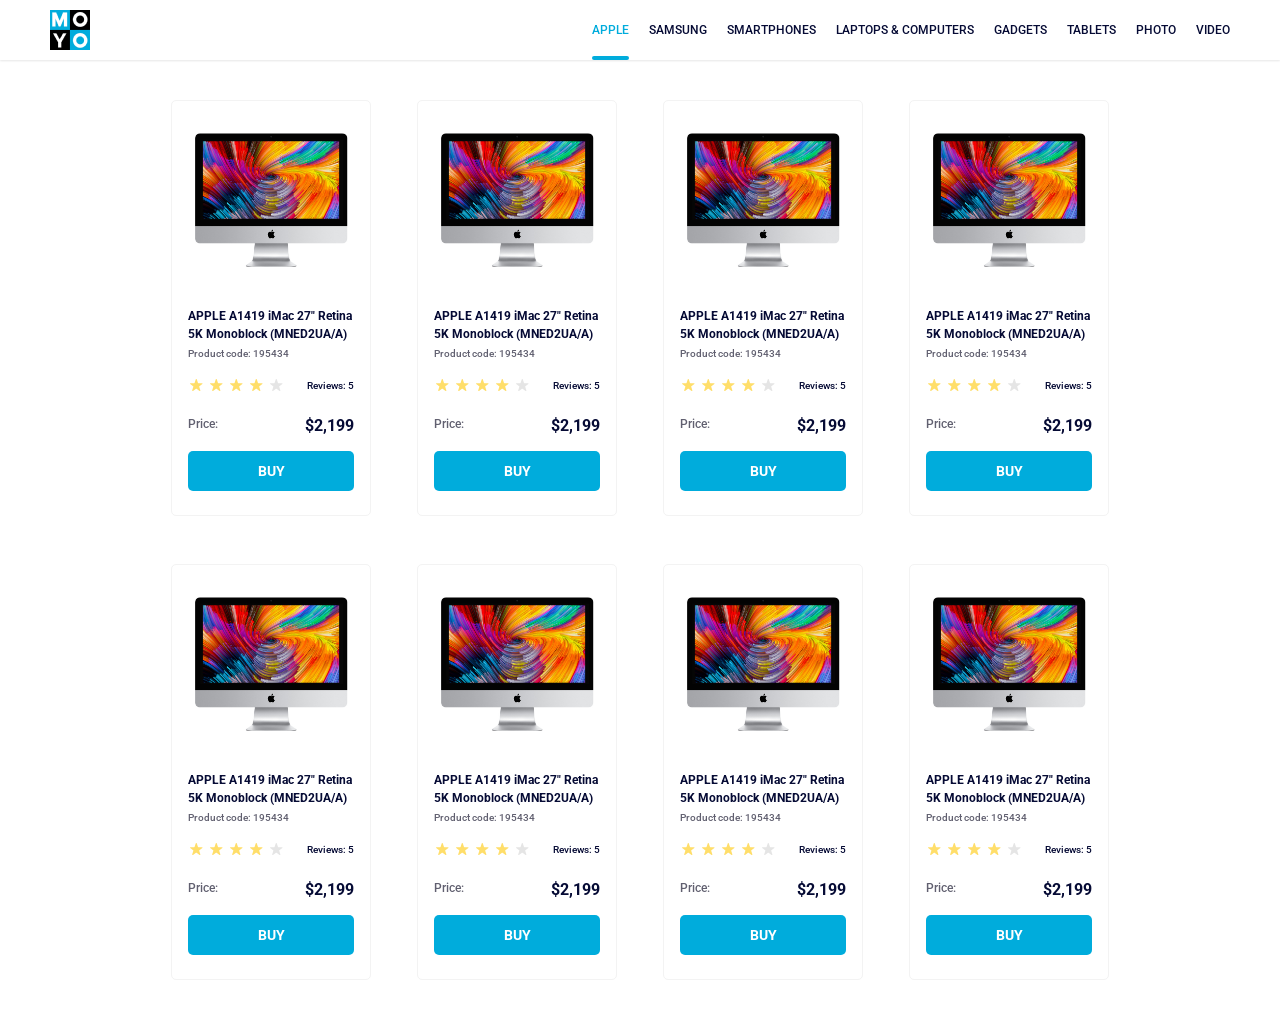
<file: index.html>
<!doctype html><html lang="en"><head><meta charset="utf-8"><meta name="viewport" content="width=device-width, initial-scale=1.0"><title>Catalog</title><link rel="preconnect" href="https://fonts.gstatic.com"><link href="https://fonts.googleapis.com/css2?family=Roboto:wght@400;500;700&display=swap" rel="stylesheet"><link rel="stylesheet" href="index.0c731d14.css"></head><body class="site"> <header> <div class="site__header"> <a class="logo" href="/"> <img class="logo__img" src="logo.eddae0ff.png" alt="Moyo logo"> </a> <nav class="nav" aria-label="Main navigation"> <ul class="nav__list"> <li class="nav__item"> <a class="is-active nav__link" href="#"> Apple </a> </li> <li class="nav__item"> <a class="nav__link" href="#"> Samsung </a> </li> <li class="nav__item"> <a class="nav__link" href="#"> Smartphones </a> </li> <li class="nav__item"> <a class="nav__link" href="#" data-qa="nav-hover"> Laptops &amp; Computers </a> </li> <li class="nav__item"> <a class="nav__link" href="#"> Gadgets </a> </li> <li class="nav__item"> <a class="nav__link" href="#"> Tablets </a> </li> <li class="nav__item"> <a class="nav__link" href="#"> Photo </a> </li> <li class="nav__item"> <a class="nav__link" href="#"> Video </a> </li> </ul> </nav> </div> </header> <main> <div class="wrap"> <div class="container"> <div data-qa="card" class="card"> <div class="card__image"></div> <div class="card__content"> <h2 class="card__header"> APPLE A1419 iMac 27" Retina <br> 5K Monoblock (MNED2UA/A) </h2> <p class="card__articul">Product code: 195434</p> <div class="card__review"> <div class="card__review card__review--stars"> <div class="stars stars--4"> <div class="stars__star"></div> <div class="stars__star"></div> <div class="stars__star"></div> <div class="stars__star"></div> <div class="stars__star"></div> </div> </div> <p class="card__review card__review--review">Reviews: 5</p> </div> <div class="card__price"> <p class="card__price card__price--title">Price:</p> <p class="card__price card__price--value">$2,199</p> </div> </div> <a class="card__button" data-qa="card-hover" href="#"> Buy </a> </div> <div class="card"> <div class="card__image"></div> <div class="card__content"> <h2 class="card__header"> APPLE A1419 iMac 27" Retina <br> 5K Monoblock (MNED2UA/A) </h2> <p class="card__articul">Product code: 195434</p> <div class="card__review"> <div class="card__review card__review--stars"> <div class="stars stars--4"> <div class="stars__star"></div> <div class="stars__star"></div> <div class="stars__star"></div> <div class="stars__star"></div> <div class="stars__star"></div> </div> </div> <p class="card__review card__review--review">Reviews: 5</p> </div> <div class="card__price"> <p class="card__price card__price--title">Price:</p> <p class="card__price card__price--value">$2,199</p> </div> </div> <a class="card__button" href="#"> Buy </a> </div> <div class="card"> <div class="card__image"></div> <div class="card__content"> <h2 class="card__header"> APPLE A1419 iMac 27" Retina <br> 5K Monoblock (MNED2UA/A) </h2> <p class="card__articul">Product code: 195434</p> <div class="card__review"> <div class="card__review card__review--stars"> <div class="stars stars--4"> <div class="stars__star"></div> <div class="stars__star"></div> <div class="stars__star"></div> <div class="stars__star"></div> <div class="stars__star"></div> </div> </div> <p class="card__review card__review--review">Reviews: 5</p> </div> <div class="card__price"> <p class="card__price card__price--title">Price:</p> <p class="card__price card__price--value">$2,199</p> </div> </div> <a class="card__button" href="#"> Buy </a> </div> <div class="card"> <div class="card__image"></div> <div class="card__content"> <h2 class="card__header"> APPLE A1419 iMac 27" Retina <br> 5K Monoblock (MNED2UA/A) </h2> <p class="card__articul">Product code: 195434</p> <div class="card__review"> <div class="card__review card__review--stars"> <div class="stars stars--4"> <div class="stars__star"></div> <div class="stars__star"></div> <div class="stars__star"></div> <div class="stars__star"></div> <div class="stars__star"></div> </div> </div> <p class="card__review card__review--review">Reviews: 5</p> </div> <div class="card__price"> <p class="card__price card__price--title">Price:</p> <p class="card__price card__price--value">$2,199</p> </div> </div> <a class="card__button" href="#"> Buy </a> </div> <div class="card"> <div class="card__image"></div> <div class="card__content"> <h2 class="card__header"> APPLE A1419 iMac 27" Retina <br> 5K Monoblock (MNED2UA/A) </h2> <p class="card__articul">Product code: 195434</p> <div class="card__review"> <div class="card__review card__review--stars"> <div class="stars stars--4"> <div class="stars__star"></div> <div class="stars__star"></div> <div class="stars__star"></div> <div class="stars__star"></div> <div class="stars__star"></div> </div> </div> <p class="card__review card__review--review">Reviews: 5</p> </div> <div class="card__price"> <p class="card__price card__price--title">Price:</p> <p class="card__price card__price--value">$2,199</p> </div> </div> <a class="card__button" href="#"> Buy </a> </div> <div class="card"> <div class="card__image"></div> <div class="card__content"> <h2 class="card__header"> APPLE A1419 iMac 27" Retina <br> 5K Monoblock (MNED2UA/A) </h2> <p class="card__articul">Product code: 195434</p> <div class="card__review"> <div class="card__review card__review--stars"> <div class="stars stars--4"> <div class="stars__star"></div> <div class="stars__star"></div> <div class="stars__star"></div> <div class="stars__star"></div> <div class="stars__star"></div> </div> </div> <p class="card__review card__review--review">Reviews: 5</p> </div> <div class="card__price"> <p class="card__price card__price--title">Price:</p> <p class="card__price card__price--value">$2,199</p> </div> </div> <a class="card__button" href="#"> Buy </a> </div> <div class="card"> <div class="card__image"></div> <div class="card__content"> <h2 class="card__header"> APPLE A1419 iMac 27" Retina <br> 5K Monoblock (MNED2UA/A) </h2> <p class="card__articul">Product code: 195434</p> <div class="card__review"> <div class="card__review card__review--stars"> <div class="stars stars--4"> <div class="stars__star"></div> <div class="stars__star"></div> <div class="stars__star"></div> <div class="stars__star"></div> <div class="stars__star"></div> </div> </div> <p class="card__review card__review--review">Reviews: 5</p> </div> <div class="card__price"> <p class="card__price card__price--title">Price:</p> <p class="card__price card__price--value">$2,199</p> </div> </div> <a class="card__button" href="#"> Buy </a> </div> <div class="card"> <div class="card__image"></div> <div class="card__content"> <h2 class="card__header"> APPLE A1419 iMac 27" Retina <br> 5K Monoblock (MNED2UA/A) </h2> <p class="card__articul">Product code: 195434</p> <div class="card__review"> <div class="card__review card__review--stars"> <div class="stars stars--4"> <div class="stars__star"></div> <div class="stars__star"></div> <div class="stars__star"></div> <div class="stars__star"></div> <div class="stars__star"></div> </div> </div> <p class="card__review card__review--review">Reviews: 5</p> </div> <div class="card__price"> <p class="card__price card__price--title">Price:</p> <p class="card__price card__price--value">$2,199</p> </div> </div> <a class="card__button" href="#"> Buy </a> </div> </div> </div> </main> </body></html>
</file>
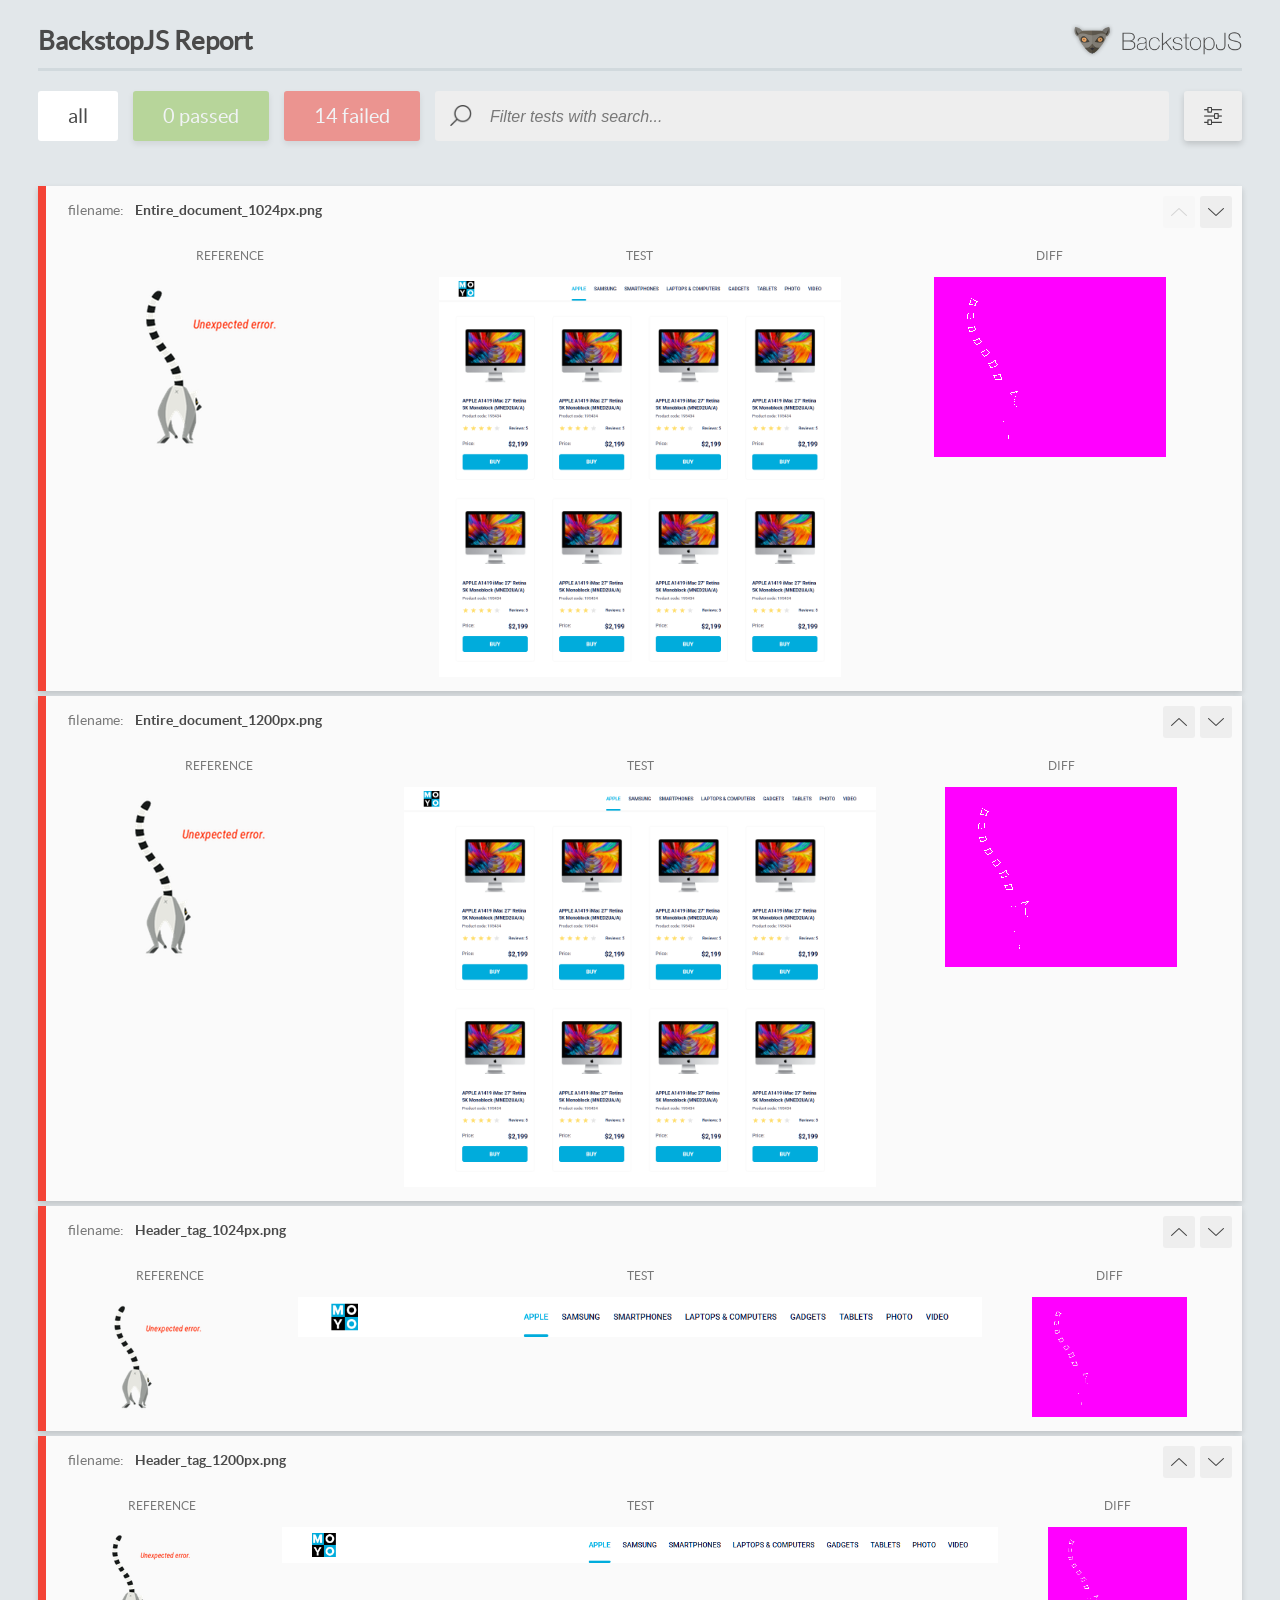
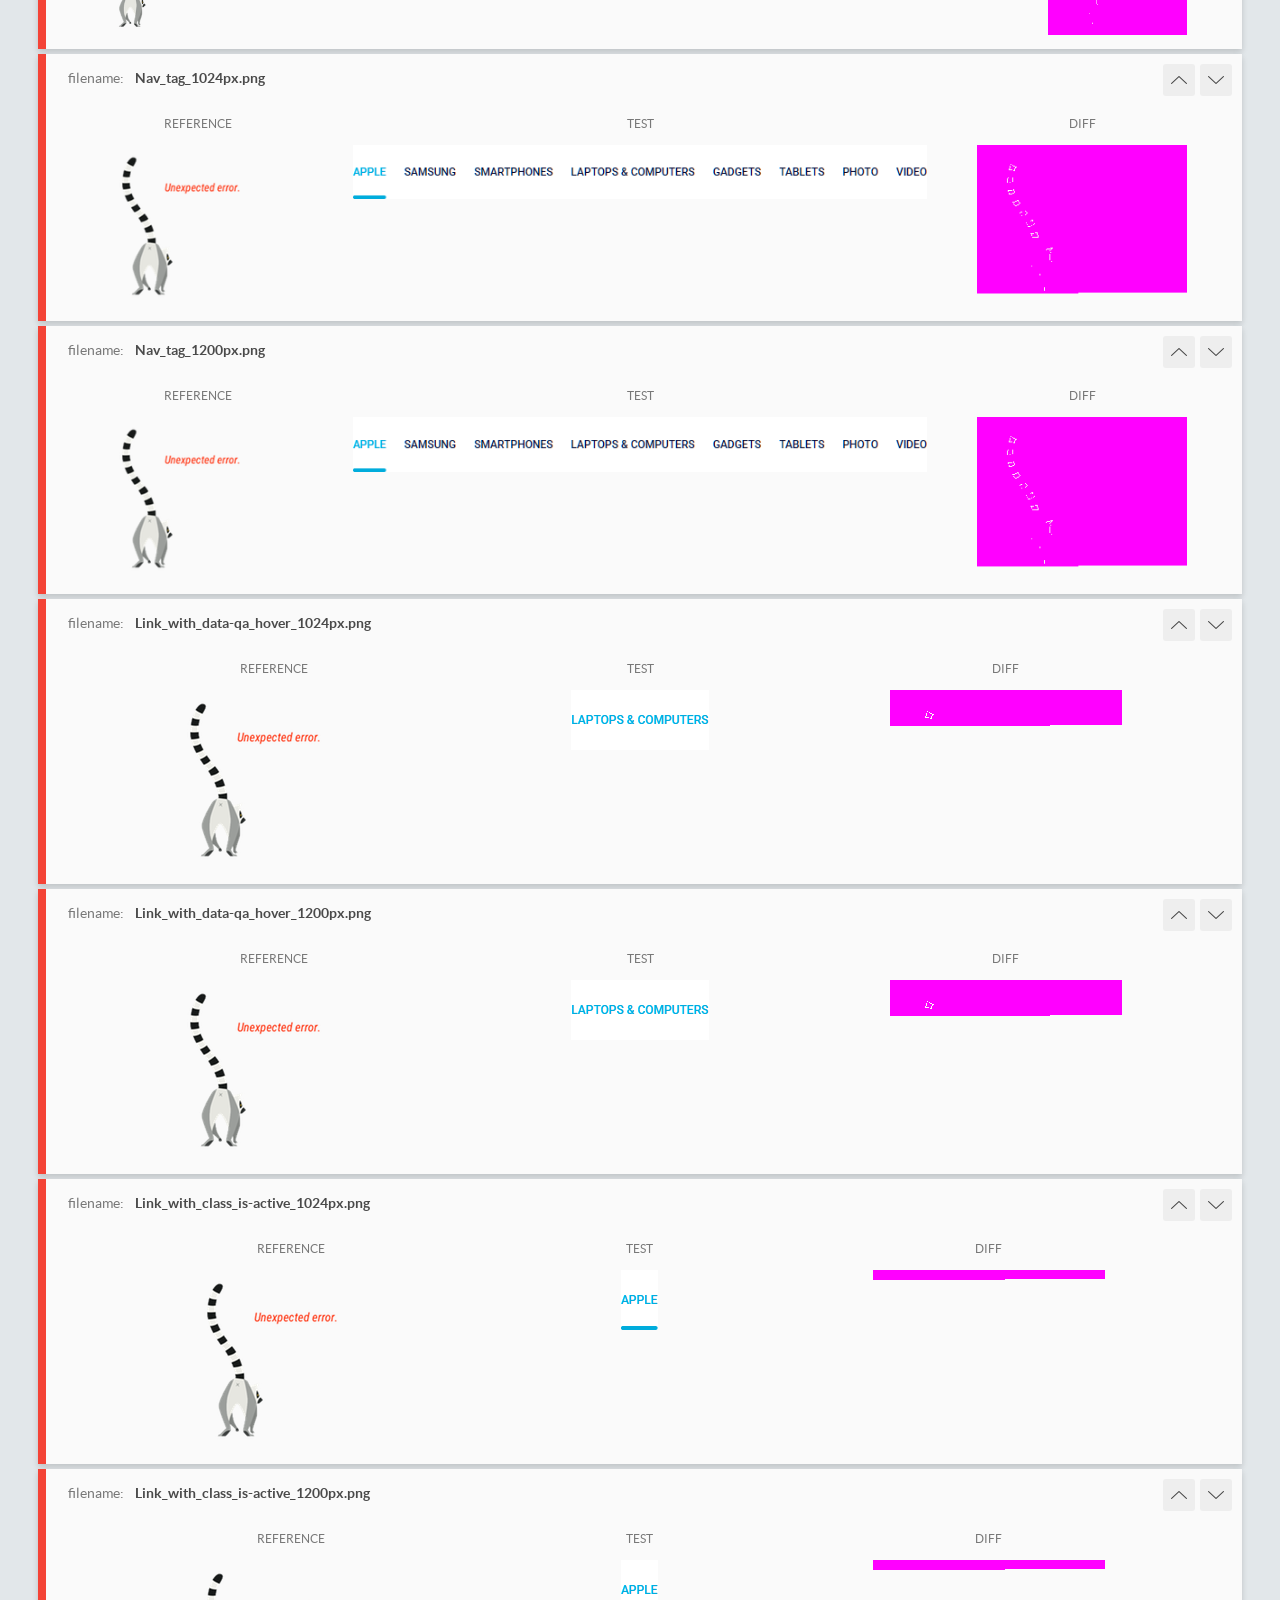
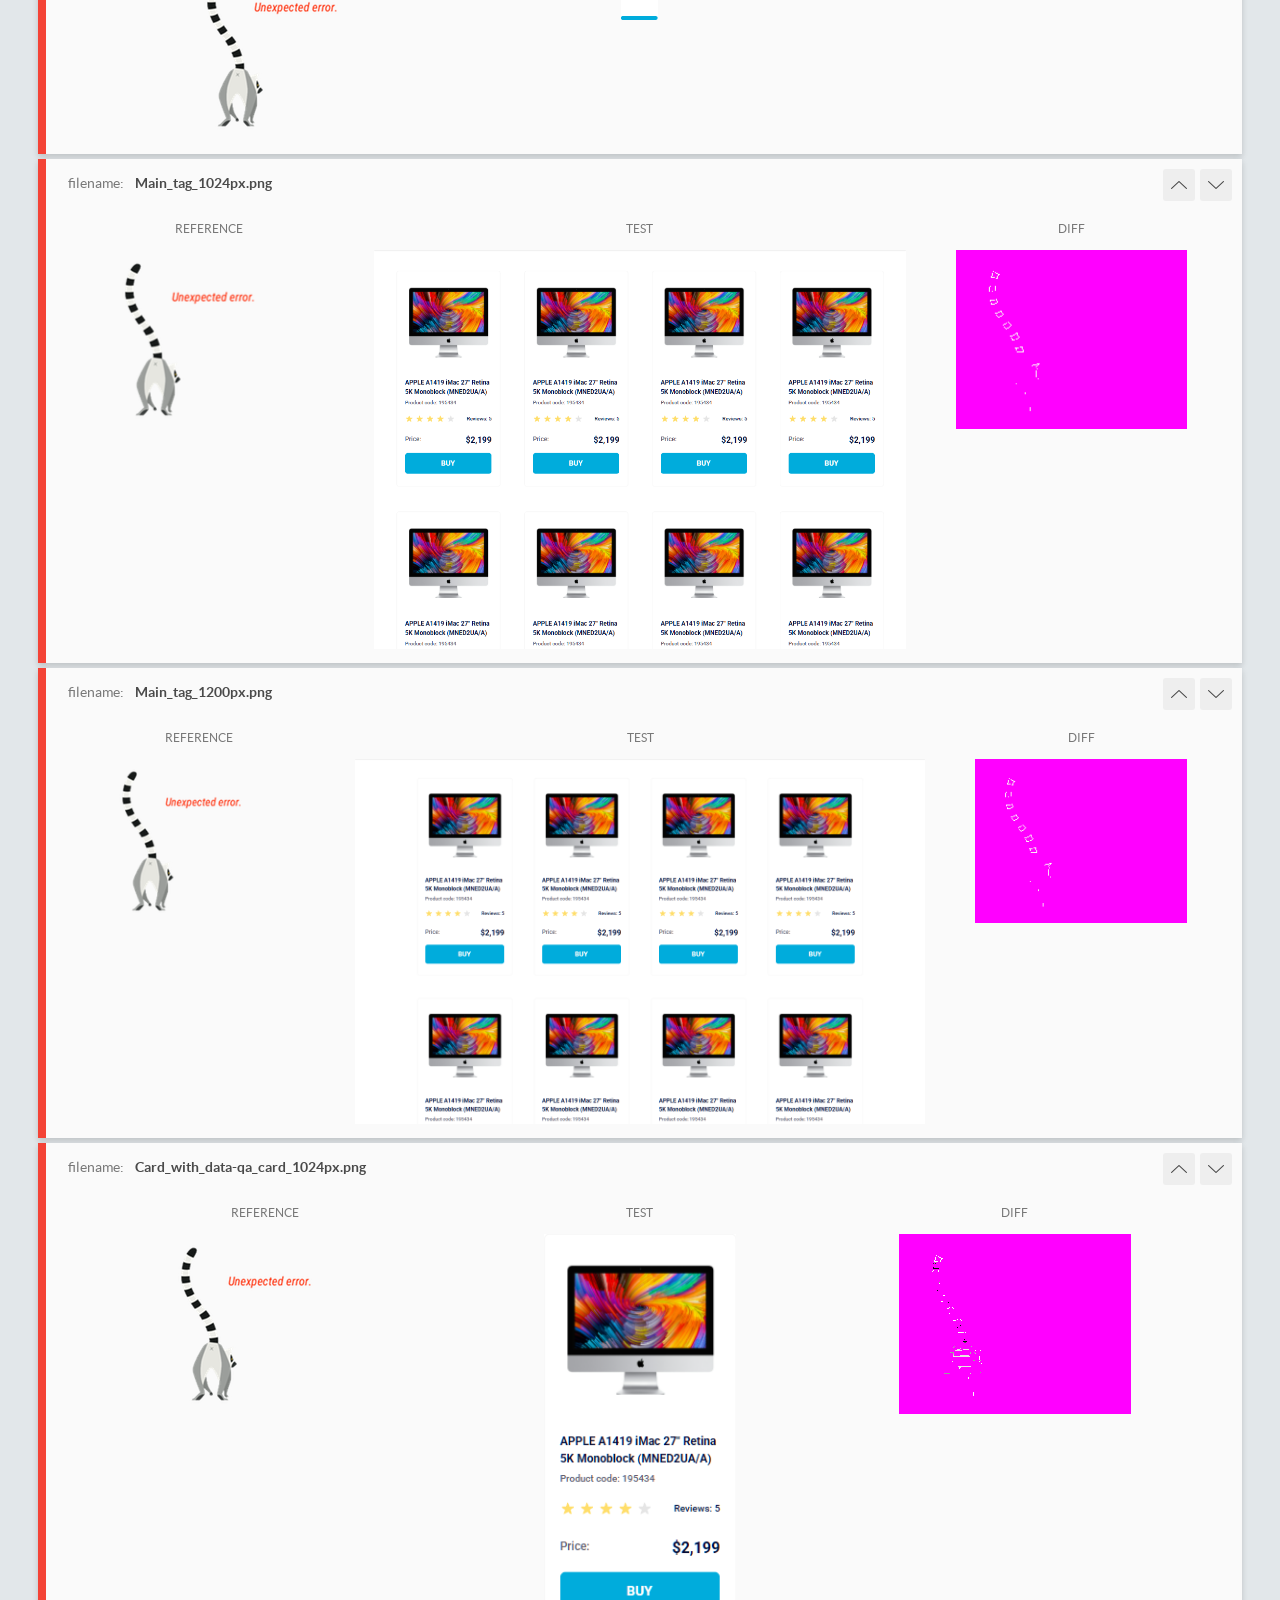
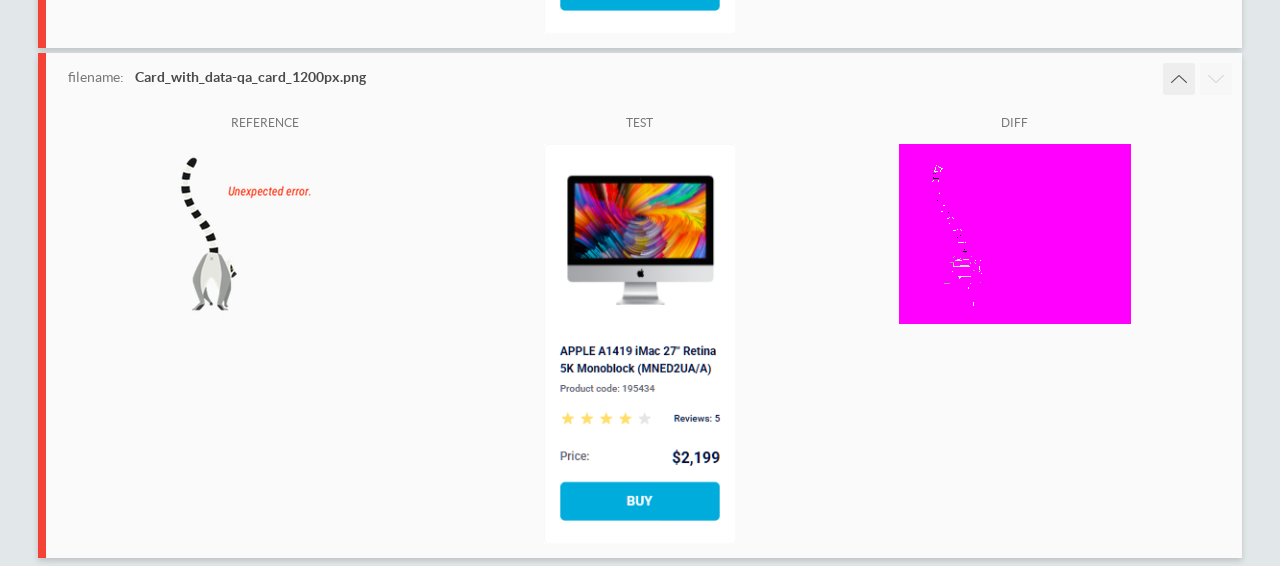
<file: report/html_report/index.html>
<!DOCTYPE html>
<html>
  <head>
    <meta charset="utf-8">
    <!-- Disable Cache -->
    <meta http-equiv="Cache-Control" content="no-cache, no-store, must-revalidate">
    <meta http-equiv="Pragma" content="no-cache">
    <meta http-equiv="Expires" content="0">

    <title>BackstopJS Report</title>

    <style>
      @font-face {
          font-family: 'latoregular';
          src: url('./assets/fonts/lato-regular-webfont.woff2') format('woff2'),
              url('./assets/fonts/lato-regular-webfont.woff') format('woff');
          font-weight: 400;
          font-style: normal;
      }
      @font-face {
          font-family: 'latobold';
          src: url('./assets/fonts/lato-bold-webfont.woff2') format('woff2'),
              url('./assets/fonts/lato-bold-webfont.woff') format('woff');
          font-weight: 700;
          font-style: normal;
      }

      .ReactModal__Body--open {
          overflow: hidden;
      }
      .ReactModal__Body--open .header {
        display: none;
      }

    </style>
  </head>
  <body style="background-color: #E2E7EA">
    <div id="root">

    </div>
    <script>
      function report (report) { // eslint-disable-line no-unused-vars
        window.tests = report;
      }
    </script>
    <script src="config.js"></script>
    <script src="index_bundle.js"></script>
  </body>
</html>
</file>
<file: index.0c731d14.css>
html{box-sizing:border-box}html,body{-webkit-font-smoothing:antialiased;-moz-osx-font-smoothing:grayscale;text-rendering:optimizelegibility;height:100%;font-family:Roboto,Arial,sans-serif;font-style:normal;font-weight:500}body{color:#000;margin:0;font-family:Roboto,Arial,sans-serif;font-size:12px;font-style:normal;font-weight:500;line-height:1}.site__header{background-color:#fff;justify-content:space-between;align-items:center;width:100%;padding-inline:50px;display:flex;box-shadow:0 1px 2px #0000001a}.logo{align-items:center;text-decoration:none;display:inline-flex}.logo__img{width:40px;max-width:100%;height:40px;display:block}.nav__list{margin:0;padding:0;list-style:none;display:flex}.nav__item+.nav__item{margin-left:20px}.nav__link{text-transform:uppercase;color:#060b35;justify-content:center;align-items:center;height:60px;font-style:normal;font-weight:500;text-decoration:none;transition-duration:.3s;display:inline-flex;position:relative}.nav__link:hover,.nav__link.is-active{color:#00acdc}.nav__link.is-active:after{content:"";background-color:#00acdc;border-radius:4px;width:100%;height:4px;position:absolute;bottom:0;left:0;right:0}.site__header,.logo,.logo__img,.nav,.nav__list,.nav__item,.nav__link{box-sizing:border-box}.stars{display:flex}.stars__star{background:url(star.822d561e.svg) 50% no-repeat;width:16px;height:16px;display:block}.stars__star:not(:last-child){margin-right:4px}.stars--1 .stars__star:nth-child(-n+1),.stars--2 .stars__star:nth-child(-n+2),.stars--3 .stars__star:nth-child(-n+3),.stars--4 .stars__star:nth-child(-n+4),.stars--5 .stars__star:nth-child(-n+5){background-image:url(star-active.edda4c43.svg)}.card{box-sizing:border-box;border:1px solid #f3f3f3;border-radius:5px;flex-direction:column;width:200px;max-width:200px;transition-duration:.3s;display:flex}.card:hover{transform:scale(1.2)}.card__image{background-image:url(imac.202c52ff.jpeg);background-repeat:no-repeat;background-size:160px 134px;width:160px;height:134px;margin:32px auto 40px}.card__header{color:#060b35;margin:0 16px;font-size:12px;font-weight:700;line-height:18px;transition-duration:.3s}.card__articul{color:#616070;margin:3px 16px 15px;font-size:10px;line-height:16px}.card__review{flex-direction:row;justify-content:space-between;align-items:center;max-width:200px;display:flex}.card__review--stars{margin:0 0 0 16px}.card__review--review{color:#060b35;text-align:center;margin:1px 16px 0;font-size:10px}.card__price{text-align:center;flex-direction:row;justify-content:space-between;align-items:center;margin:24px auto 0;display:flex}.card__price--title{color:#616070;margin:1px 16px auto;font-size:12px}.card__price--value{color:#060b35;margin:auto 16px;font-size:16px;font-weight:700;line-height:18px}.card__button{text-align:center;color:#fff;text-transform:uppercase;background-color:#00acdc;border:0;border-radius:5px;width:166px;height:40px;margin:16px 16px 24px;font-size:14px;font-weight:700;line-height:40px;text-decoration:none;transition-duration:.3s;display:block}.card:hover .card__header{color:#34568b}.card:hover .card__button{color:#00acdc;background-color:#fff}.container{grid-template-columns:repeat(4,200px);justify-content:center;gap:48px 46px;padding:40px 50px;display:grid}@media (width<=487px){.container{grid-template-columns:repeat(1,200px)}}@media (width>=488px){.container{grid-template-columns:repeat(2,200px)}}@media (width>=768px){.container{grid-template-columns:repeat(3,200px)}}@media (width>=1024px){.container{grid-template-columns:repeat(4,200px)}}body{margin:0}
/*# sourceMappingURL=index.0c731d14.css.map */
</file>
